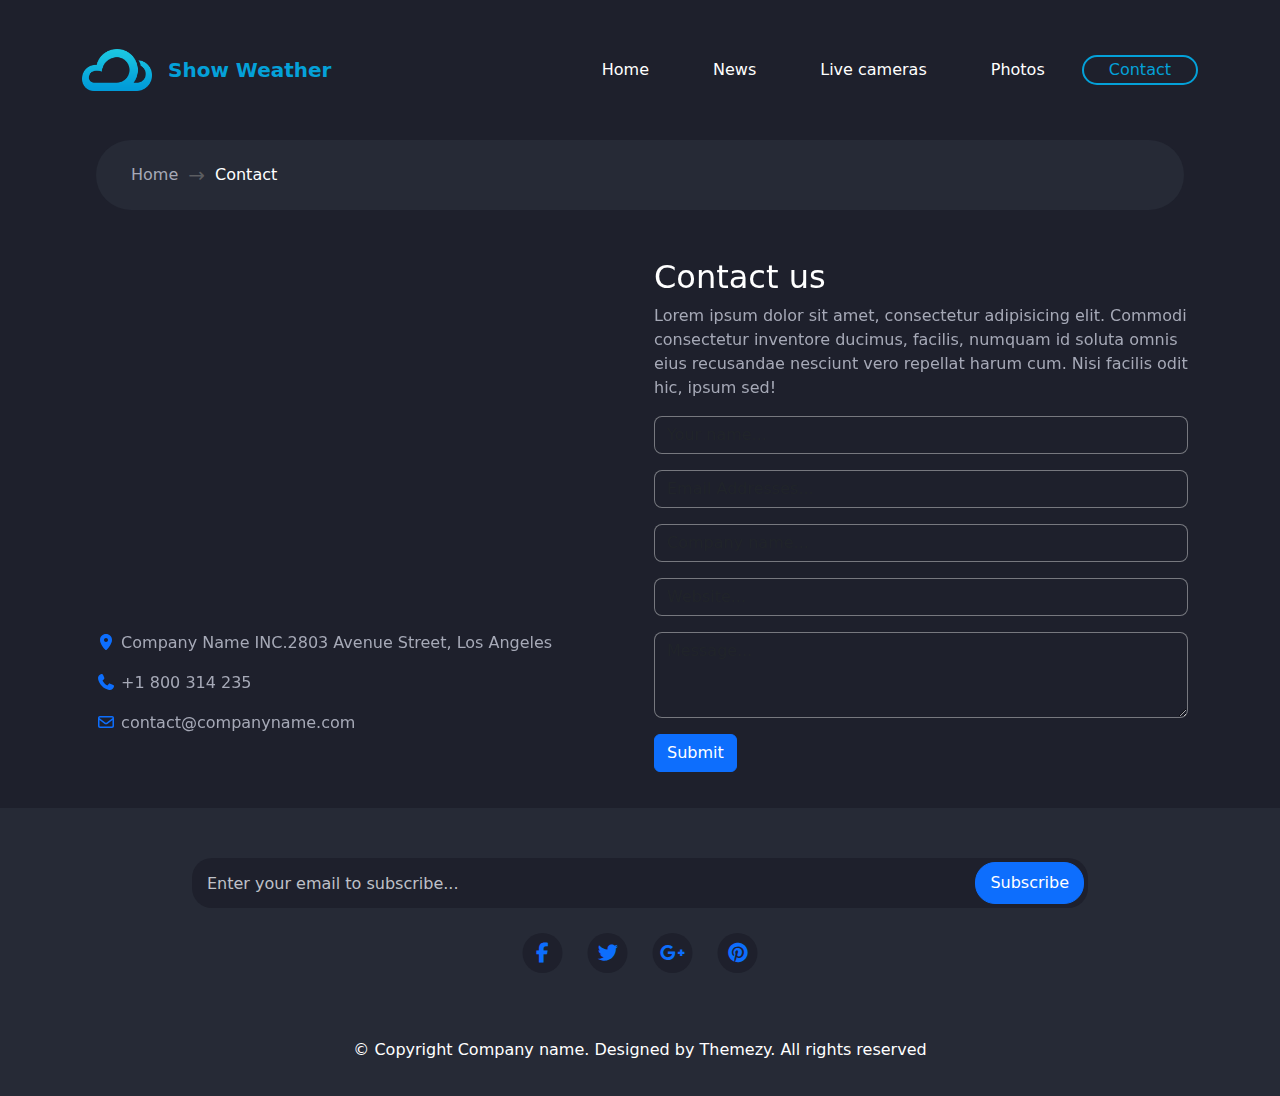
<file: contact.html>
<!DOCTYPE html>
<html lang="en">
<head>
    <meta charset="UTF-8">
    <meta name="viewport" content="width=device-width, initial-scale=1.0">
    <title>Contact</title>
    <link rel="shortcut icon" href="assets/imgs/contact2.jpg" type="image/x-icon">
    <link rel="stylesheet" href="assets/CSS/all.min.css">
    <link rel="stylesheet" href="assets/CSS/bootstrap.min.css">
    <link rel="stylesheet" href="assets/CSS/style.css">
</head>
<body>
    <nav class="navbar navbar-expand-lg">
        <div class="container">
            <div class="d-flex align-items-center justify-content-center w-100">
                <div class="top-exist d-flex justify-content-between">
                    <a class="navbar-brand fw-bold d-flex justify-content-center align-items-center" href="#"><img
                            class="me-3" src="assets/imgs/logo@2x.png" alt="logo" title="logo"> Show Weather</a>
                    <button class="navbar-toggler" type="button" data-bs-toggle="collapse"
                        data-bs-target="#navbarSupportedContent" aria-controls="navbarSupportedContent"
                        aria-expanded="false" aria-label="Toggle navigation">
                        <i class="fa-solid fa-bars text-white icon-bars"></i>
                        <i class="fa-solid fa-bars-staggered d-none text-white icon-staggered"></i>
                    </button>
                </div>
                <div class="collapse navbar-collapse menue-collapse" id="navbarSupportedContent">
                    <ul class="navbar-nav ms-auto mb-2 mb-lg-0">
                        <li class="nav-item">
                            <a class="nav-link active" aria-current="page" href="index.html">Home</a>
                        </li>
                        <li class="nav-item">
                            <a class="nav-link" href="#">News</a>
                        </li>
                        <li class="nav-item">
                            <a class="nav-link" href="#">Live cameras</a>
                        </li>
                        <li class="nav-item">
                            <a class="nav-link" href="#">Photos</a>
                        </li>
                        <li class="nav-item">
                            <a class="nav-link" href="contact.html">Contact</a>
                        </li>
                    </ul>
                </div>
            </div>
        </div>
    </nav>
    <section class="d-flex justify-content-center mb-5">
        <div class="transition"><a href="index.html">Home</a><span class="right-arrow fs-5">&rightarrow;</span><a class="active" href="contact.html">Contact</a></div>
    </section>
    <section class="form-section position-relative">
        <div class="container">
            <div class="position-relative">
                <div class="row w-100 position-absolute top-0 start-50 translate-middle-x">
                    <div class="left-side col-xl-6">
                        <iframe src="https://www.google.com/maps?q=2803+Avenue+Street,+Los+Angeles&output=embed" width="100%"
                            height="350" style="border:0;" allowfullscreen="" loading="lazy"
                            referrerpolicy="no-referrer-when-downgrade" class="rounded-3">
                        </iframe>
                        <div class="info mt-3">
                            <p><i class="fa-solid fa-location-dot text-primary"></i> Company Name INC.2803 Avenue Street, Los Angeles
                            </p>
                            <p><i class="fa-solid fa-phone text-primary"></i> +1 800 314 235</p>
                            <p><i class="fa-regular fa-envelope text-primary"></i> contact@companyname.com</p>
                        </div>
                    </div>
                    <div class="right-side col-xl-6">
                        <h2 class="text-white">Contact us</h2>
                        <p class="text-danger-emphasis">Lorem ipsum dolor sit amet, consectetur adipisicing elit. Commodi consectetur
                            inventore ducimus, facilis, numquam id
                            soluta omnis eius recusandae nesciunt vero repellat harum cum. Nisi facilis odit hic, ipsum sed!</p>
                        <form>
                            <div class="mb-3">
                                <input type="text" class="form-control rounded-3" id="exampleInputName1" aria-describedby="nameHelp"
                                    placeholder="Your name...">
                            </div>
                            <div class="mb-3">
                                <input type="email" class="form-control rounded-3" id="exampleInputEmail1" aria-describedby="emailHelp"
                                    placeholder="Email Addresses...">
                            </div>
                            <div class="mb-3">
                                <input type="text" class="form-control rounded-3" id="exampleInputCompany1"
                                    placeholder="Company name...">
                            </div>
                            <div class="mb-3">
                                <input type="url" class="form-control rounded-3" id="exampleInputWebsite1" placeholder="Website...">
                            </div>
                            <div class="mb-3">
                                <textarea class="form-control rounded-3" id="exampleTextArea1" rows="3"
                                    placeholder="Message..."></textarea>
                            </div>
                            <button type="submit" class="btn btn-primary">Submit</button>
                        </form>
                    </div>
                </div>
            </div>
        </div>
    </section>
    <footer class="contact-us-footer">
        <form class="position-relative">
            <div class="subscribe position-absolute">
                <input type="text" class="subscribe-input form-control" placeholder="Enter your email to subscribe..."
                    aria-label="subscribe" aria-describedby="basic-addon1">
                <button class="subscribe-button btn btn-primary">Subscribe</button>
                <p class="error text-danger d-none">Please, enter valid email...</p>
                <p class="success text-success d-none ">You are subscribe successfully.</p>
            </div>
        </form>
        <div class="social-content position-relative">
            <div class="soical-media position-absolute">
                <a href="#navbar"><i class="fa-brands fa-facebook-f"></i></>
                    <a href="#navbar"><i class="fa-brands fa-twitter"></i></a>
                    <a href="#navbar"><i class="fa-brands fa-google-plus-g"></i></a>
                    <a href="#navbar"><i class="fa-brands fa-pinterest"></i></a>
            </div>
        </div>
        <p class="text-white text-center position-relative">&copy; Copyright <span class="copy-right"></span> Company name.
            Designed by Themezy. All rights reserved</p>
    </footer>
    <script src="assets/JS/bootstrap.bundle.min.js"></script>
    <script src="assets/JS/index.js"></script>
</body>
</html>
</file>
<file: assets/CSS/style.css>
body {
    background-color: #1e202c !important;
}

/* start navbar */

.navbar {
    background-color: #1e202c !important;
    height: 140px !important;
    transition: all 0.5s linear;
    overflow: hidden;
    z-index: 10000;
}

.navbar-brand {
    color: #04a1d9 !important;
}

.navbar-brand img {
    width: 70px;
}

.nav-link {
    color: white;
    padding: 1px 25px !important;
    border: 2px solid transparent;
    border-radius: 20px;
    margin-left: 10px;
    transition: all 0.5s linear;
}

.nav-link.active,
.nav-link:hover {
    color: #04a1d9 !important;
    padding: 1px 25px !important;
    border: 2px solid #04a1d9;
    border-radius: 20px;
}

section .transition {
    background-color: #262a36;
    width: 85%;
    display: flex;
    align-items: center;
    padding: 20px 35px;
    border-radius: 40px;
    -webkit-border-radius: 40px;
    -moz-border-radius: 40px;
    -ms-border-radius: 40px;
    -o-border-radius: 40px;
}

section .transition .right-arrow {
    color: rgba(128, 128, 128, 0.6);
    margin: 0 10px;
}

section .transition a {
    text-decoration: none;
    color: #a6a9b7;
    transition: 0.3s;
    -webkit-transition: 0.3s;
    -moz-transition: 0.3s;
    -ms-transition: 0.3s;
    -o-transition: 0.3s;
}

section .transition a:hover {
    text-decoration: underline;
}

section .transition a.active {
    color: white;
    pointer-events: none;
}
section .info p {
    color: #a6a9b7;
}
section .right-side p {
    color: #a6a9b7 !important;
}
section .right-side input,
section .right-side textarea {
    background-color: #1e202c;
    border-color: rgba(255, 255, 255, 0.395);
    color: white !important;
}
section .right-side input:focus,
section .right-side textarea:focus {
    background-color: #1e202c;
}
.form-section {
    overflow: visible;
}
@media(max-width:992px) {
    .container {
        position: absolute;
        top: 40px !important;
        left: 50%;
        transition: all 0.5s linear;
        -webkit-transition: all 0.5s linear;
        -moz-transition: all 0.5s linear;
        -ms-transition: all 0.5s linear;
        -o-transition: all 0.5s linear;
        transform: translate(-50%);
        -webkit-transform: translate(-50%);
        -moz-transform: translate(-50%);
        -ms-transform: translate(-50%);
        -o-transform: translate(-50%);
    }

    .navbar-toggler {
        border: none;
        outline: none;
        box-shadow: none;
    }

    .navbar-toggler:focus {
        border: none;
        outline: none;
        box-shadow: none;
    }

    .top-exist {
        width: 100% !important;
        position: relative !important;
        width: 100% !important;
        left: 50%;
        transform: translateX(-50%);
        transition: all 0.5s linear;
    }

    #navbarSupportedContent {
        position: absolute;
        background-color: #262a36 !important;
        border-radius: 15px;
        left: 0;
        top: 180% !important;
        width: 100% !important;
        padding: 0px !important;
        transition: all 0.5s linear;
    }

    .nav-link {
        text-align: center;
        color: white;
        padding: 20px 25px !important;
        border: none !important;
        border-radius: 0;
        margin-left: 0 !important;
        transition: all 0.5s linear;
    }

    .nav-link.active,
    .nav-link:hover {
        color: #04a1d9 !important;
        padding: 20px 25px !important;
        border: none;
        border-radius: 0;
    }

    .nav-item:not(:last-child) {
        border-bottom: 1px solid rgba(255, 255, 255, 0.2) !important;
    }

    .open {
        height: 500px !important;
        transition: all 0.5s linear;
        -webkit-transition: all 0.5s linear;
        -moz-transition: all 0.5s linear;
        -ms-transition: all 0.5s linear;
        -o-transition: all 0.5s linear;
    }

    .close {
        height: 140px;
        transition: all 0.5s linear;
        -webkit-transition: all 0.5s linear;
        -moz-transition: all 0.5s linear;
        -ms-transition: all 0.5s linear;
        -o-transition: all 0.5s linear;
    }

    .icon-bars,
    .icon-staggered {
        transition: all 0.5s linear;
        -webkit-transition: all 0.5s linear;
        -moz-transition: all 0.5s linear;
        -ms-transition: all 0.5s linear;
        -o-transition: all 0.5s linear;
    }

    .icon-bars:hover,
    .icon-staggered:hover {
        color: #04a1d9 !important;
    }
}
/* end navbar */
.find-location {
    height: 95vh;
    background-image: url("../imgs/banner.png");
    background-repeat: no-repeat;
}
.find-location .find {
    width: 70%;
    top: 80px;
    left: 50%;
    transform: translateX(-50%);
    -webkit-transform: translateX(-50%);
    -moz-transform: translateX(-50%);
    -ms-transform: translateX(-50%);
    -o-transform: translateX(-50%);
}
.find-location .find input {
    background-color: #1e202c;
    outline: none;
    border: none;
    box-shadow: none;
    color: white;
    caret-color: white !important;
    padding: 15px 20px;
    border-radius: 25px;
    -webkit-border-radius: 25px;
    -moz-border-radius: 25px;
    -ms-border-radius: 25px;
    -o-border-radius: 25px;
}
.find-location .find input::placeholder {
    color: gray !important;
}
.find-location .find button {
    padding: 10px 25px ;
    top: 50%;
    right: 5px;
    border-radius: 25px;
    -webkit-border-radius: 25px;
    -moz-border-radius: 25px;
    -ms-border-radius: 25px;
    -o-border-radius: 25px;
    transform: translateY(-50%);
    -webkit-transform: translateY(-50%);
    -moz-transform: translateY(-50%);
    -ms-transform: translateY(-50%);
    -o-transform: translateY(-50%);
}
.row {
    left: 50%;
    transform: translateX(-50%);
    -webkit-transform: translateX(-50%);
    -moz-transform: translateX(-50%);
    -ms-transform: translateX(-50%);
    -o-transform: translateX(-50%);
    top: 210px;
    width: 69%;
    margin-left: 2px;
    overflow: hidden;
    border-radius: 10px !important;
    -webkit-border-radius: 10px !important;
    -moz-border-radius: 10px !important;
    -ms-border-radius: 10px !important;
    -o-border-radius: 10px !important;
}
.start-1 .top,
.start-3 .top {
    background-color: #2d313d !important;
}
.start-2 .top {
    background-color: #222430 !important;
}
.day,
.date,
.city {
    color: RGB(191, 193, 200) !important;
}
.start-1 .bottom,
.start-3 .bottom {
    background-color: #323544 !important;
}
.start-2 .bottom {
    background-color: #262a36 !important;
    padding-bottom: 110px !important;
}
.start-3 .bottom {
    padding-bottom: 110px !important;
}
.temp-1{
    font-size: 90px;
    font-weight: 700;
    max-width: 100px !important;
}
.temp-2,
.temp-3 {
    font-size: 24px;
    font-weight: 700;
}
.city {
    font-size: 18px;
}
.umbrella,
.wind,
.compass {
    color: RGB(191, 193, 200) !important;
}
#umbrella,
#wind,
#compass {
    width: 22px;
    height: 22px;
}
.temp6h-1,
.temp6h-2 {
    color: RGB(191, 193, 200) !important;
    font-size: 16px;
    font-weight: 300;
}
footer {
    background-color: #262a36;
    height: 32vh;
}
footer .subscribe {
    width: 70%;
    top: 50px;
    left: 50%;
    transform: translateX(-50%);
    -webkit-transform: translateX(-50%);
    -moz-transform: translateX(-50%);
    -ms-transform: translateX(-50%);
    -o-transform: translateX(-50%);
    height: 100px;
    display: flex;
    flex-direction: column;
    align-items: start;
}
footer .subscribe input {
    outline: none;
    box-shadow: none;
    border: none;
    height: 50px;
    border-radius: 20px;
    -webkit-border-radius: 20px;
    -moz-border-radius: 20px;
    -ms-border-radius: 20px;
    -o-border-radius: 20px;
    padding-left: 15px;
    color: white !important;
    background-color: #1e202c !important;
}
footer .subscribe input:focus {
    box-shadow: none;
    border: none;
    outline: none;
}
footer .subscribe input::placeholder {
    color: RGB(191, 193, 200);
}
footer .subscribe .subscribe-button {
    padding: 8px 14px;
    border-radius: 20px;
    -webkit-border-radius: 20px;
    -moz-border-radius: 20px;
    -ms-border-radius: 20px;
    -o-border-radius: 20px;
    position: absolute;
    right: 4px;
    top: 4px;
}
footer form {
    width: 100%;
}
footer .social-content {
    top: 125px;
}
footer .social-content .soical-media {
    width: fit-content;
    left: 50%;
    transform: translateX(-50%);
    -webkit-transform: translateX(-50%);
    -moz-transform: translateX(-50%);
    -ms-transform: translateX(-50%);
    -o-transform: translateX(-50%);
    display: flex;
}
footer .social-content .soical-media a:not(:last-of-type) {
    margin-right: 25px;
}
footer .social-content .soical-media a {
    text-decoration: none;
    display: inline-block;
    background-color: #1e202c;
    width: 40px;
    height: 40px;
    display: flex;
    justify-content: center;
    align-items: center;
    border-radius: 50%;
    -webkit-border-radius: 50%;
    -moz-border-radius: 50%;
    -ms-border-radius: 50%;
    -o-border-radius: 50%;
    transition: 0.5s;
    -webkit-transition: 0.5s;
    -moz-transition: 0.5s;
    -ms-transition: 0.5s;
    -o-transition: 0.5s;
}
footer .social-content .soical-media i {
    font-size: 20px;
    display: inline-block;
    transition: 0.5s;
    -webkit-transition: 0.5s;
    -moz-transition: 0.5s;
    -ms-transition: 0.5s;
    -o-transition: 0.5s;
}
footer .social-content .soical-media a:hover {
    background-color: #04a1d9;
}
footer .social-content .soical-media a:hover i {
    color: white;
}
footer p {
    top: 80%;
    left: 0;
}
.contact-us-footer {
    position: relative;
    bottom: -550px;
    overflow: visible;
}
@media(max-width:1270px) {
    .temp-1 {
        font-size: 60px;
        font-weight: 700;
        max-width: 100px !important;
        margin-bottom: 45px;
    }
    #umbrella,
    #wind,
    #compass {
        width: 20px;
        height: 20px;
        margin-right: 2px !important;
    }
    .um,
    .wn {
        margin-right: 12px !important;
    }
    .contact-us-footer {
        position: relative;
        bottom: -1000px;
        overflow: visible;
    }
}
@media(max-width:992px) {
    .find-location .find {
        width: 75% !important;
        top: 70px;
        left: 50%;
        transform: translateX(-50%);
        -webkit-transform: translateX(-50%);
        -moz-transform: translateX(-50%);
        -ms-transform: translateX(-50%);
        -o-transform: translateX(-50%);
    }
    .row {
        width: 73%;
        top: 210px !important;
        left: 50%;
        transform: translateX(-50%);
        -webkit-transform: translateX(-50%);
        -moz-transform: translateX(-50%);
        -ms-transform: translateX(-50%);
        -o-transform: translateX(-50%);
    }
    .find-location {
        height: 194vh;
    }
    .form-section {
        bottom: 250px !important;
    }
    .contact-us-footer {
        position: relative;
        bottom: -1020px;
    }
}
@media (max-width:414px) {
    .find-location .find {
        width: 95% !important;
    }
    .row {
        width: 95% !important;
    }
    footer .subscribe {
        width: 95% !important;
    }
}
</file>
